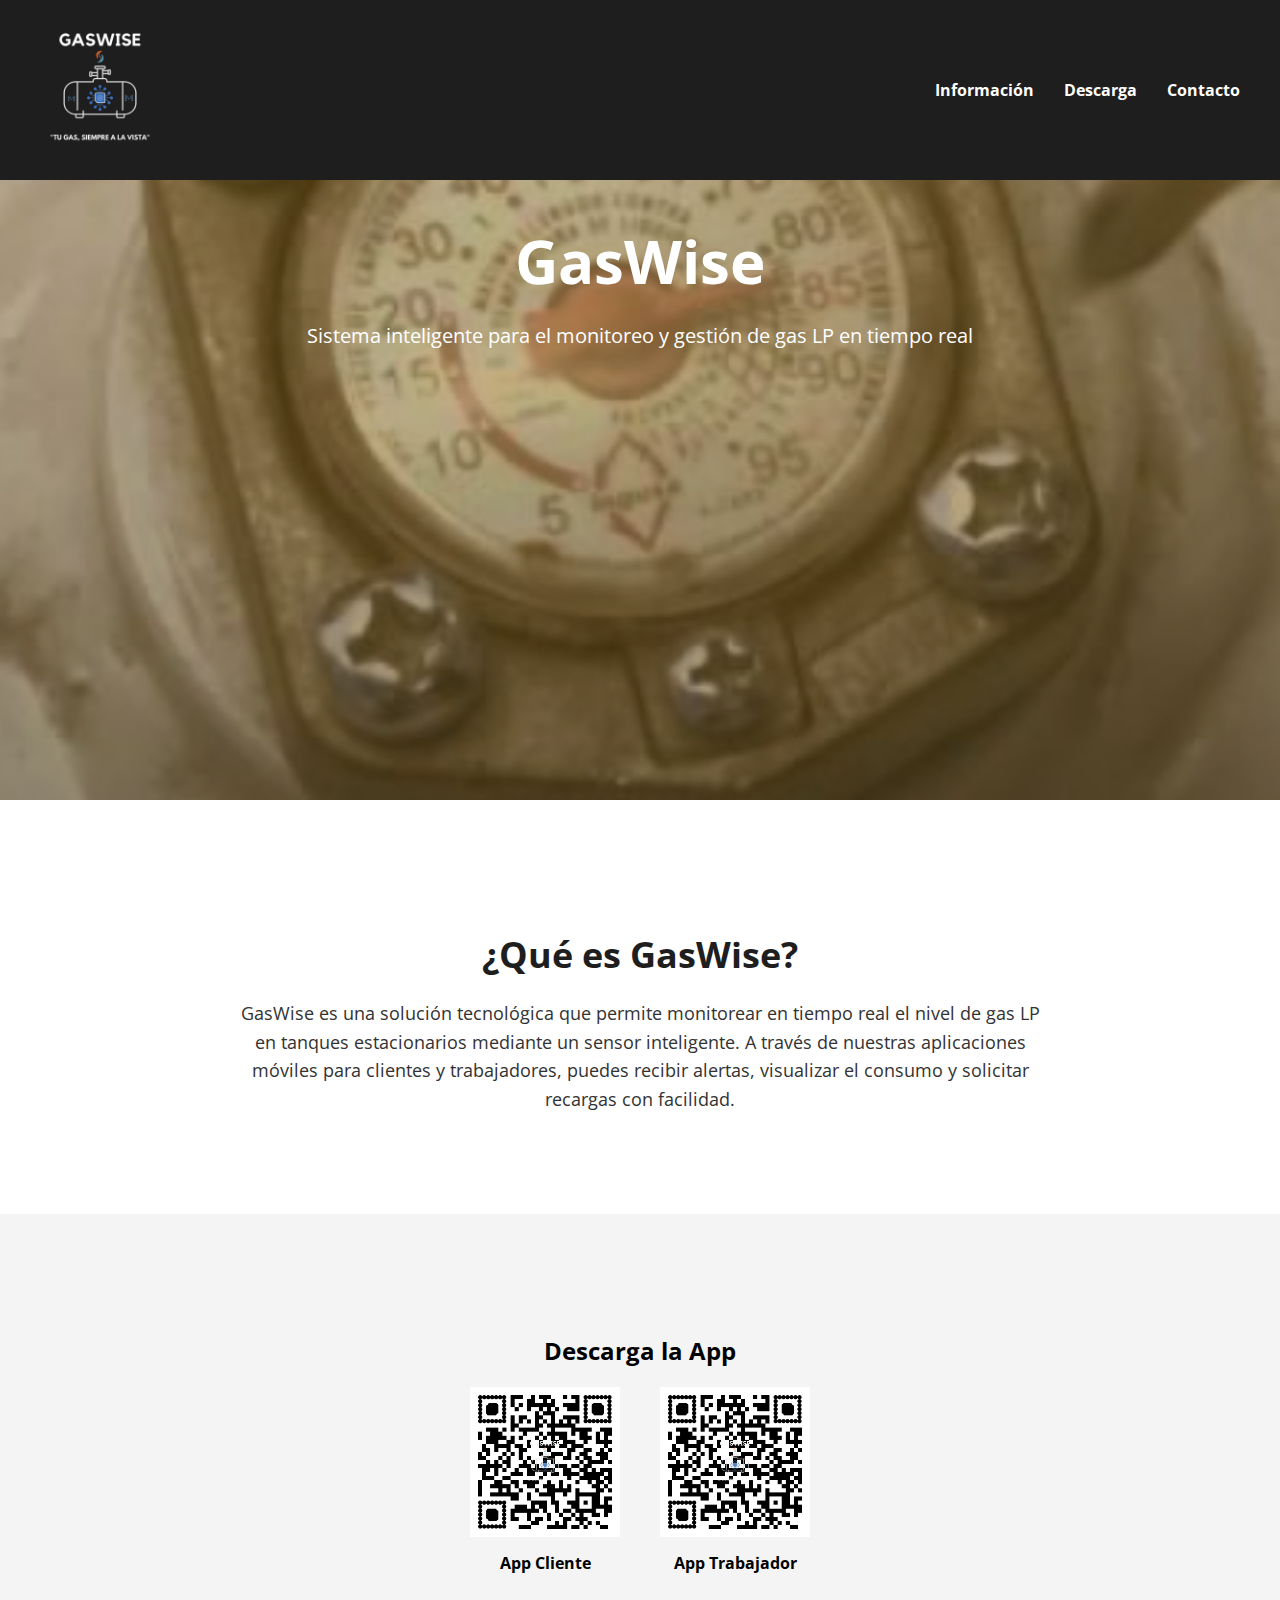
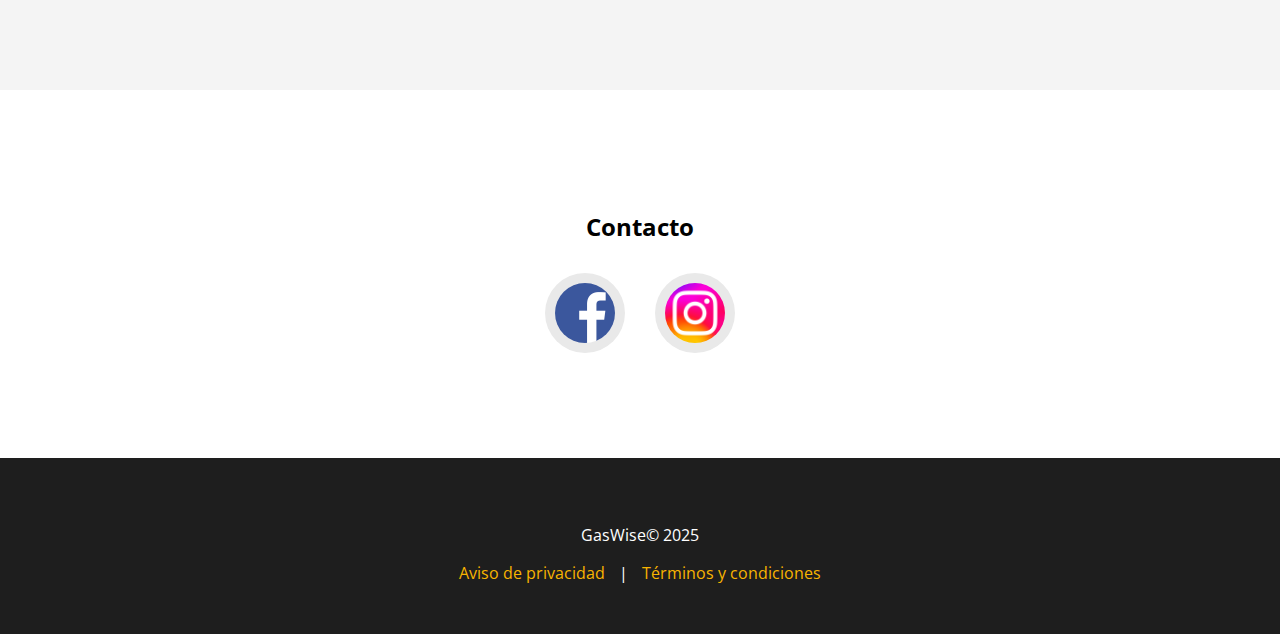
<file: index.html>
<!DOCTYPE html>
<html lang="es">

<head>
  <meta charset="UTF-8" />
  <meta name="viewport" content="width=device-width, initial-scale=1.0" />
  <title>GasWise</title>
  <link rel="stylesheet" href="style.css" />
</head>

<body>
  <nav class="navbar">
    <div class="container nav-container">
      <a href="#" class="logo-link">
        <img src="imagenes/logo_gw.png" alt="Logo GasWise" class="logo-header" />
      </a>
      <ul class="nav-links">
        <li><a href="#info">Información</a></li>
        <li><a href="#descarga">Descarga</a></li>
        <li><a href="#contacto">Contacto</a></li>
      </ul>
    </div>
  </nav>

  <!--Inicio-->
  <header class="inicio">
    <div class="container header-flex">
      <div>
        <h1 class="title">GasWise</h1>
        <p class="subtitle">Sistema inteligente para el monitoreo y gestión de gas LP en tiempo real</p>
      </div>
    </div>
  </header>

  <!--Info-->
  <section class="info-section" id="info">
    <div class="container">
      <h2>¿Qué es GasWise?</h2>
      <p>
        GasWise es una solución tecnológica que permite monitorear en tiempo real el nivel de gas LP en tanques
        estacionarios mediante un sensor inteligente. A través de nuestras aplicaciones móviles para clientes y
        trabajadores, puedes recibir alertas, visualizar el consumo y solicitar recargas con facilidad.
      </p>
    </div>
  </section>

  <!--Descarga-->
  <section class="download-section" id="descarga">
    <div class="container">
      <h2>Descarga la App</h2>
      <div class="qr-codes">
        <div class="qr">
          <img src="imagenes/qr.png" alt="QR Cliente" />
          <p>App Cliente</p>
        </div>
        <div class="qr">
          <img src="imagenes/qr.png" alt="QR Trabajador" />
          <p>App Trabajador</p>
        </div>
      </div>
    </div>
  </section>

  <!--Contacto-->
  <section class="contact-section" id="contacto">
    <div class="container">
      <h2>Contacto</h2>
      <div class="social-icons">
        <a href="https://www.facebook.com" target="_blank" class="icon facebook" title="Facebook">
          <img src="imagenes/logo_fb.png" alt="Facebook" />
        </a>
        <a href="https://www.instagram.com" target="_blank" class="icon instagram" title="Instagram">
          <img src="imagenes/logo_ig.png" alt="Instagram" />
        </a>
      </div>
    </div>
  </section>

  <!--Footer-->
  <footer class="footer">
    <div class="container">
      <p>GasWise© 2025</p>
      <a class="legal" onclick="showToast('Aviso de privacidad')">Aviso de privacidad</a>
      <span>|</span>
      <a class="legal" onclick="showToast('Términos y condiciones')">Términos y condiciones</a>
    </div>
  </footer>

  <div id="toast" class="toast"></div>

  <script>
    function showToast(message) {
      const toast = document.getElementById("toast");
      toast.textContent = message;
      toast.className = "toast show";
      setTimeout(() => {
        toast.className = toast.className.replace("show", "");
      }, 4000);
    }
  </script>
</body>

</html>
</file>
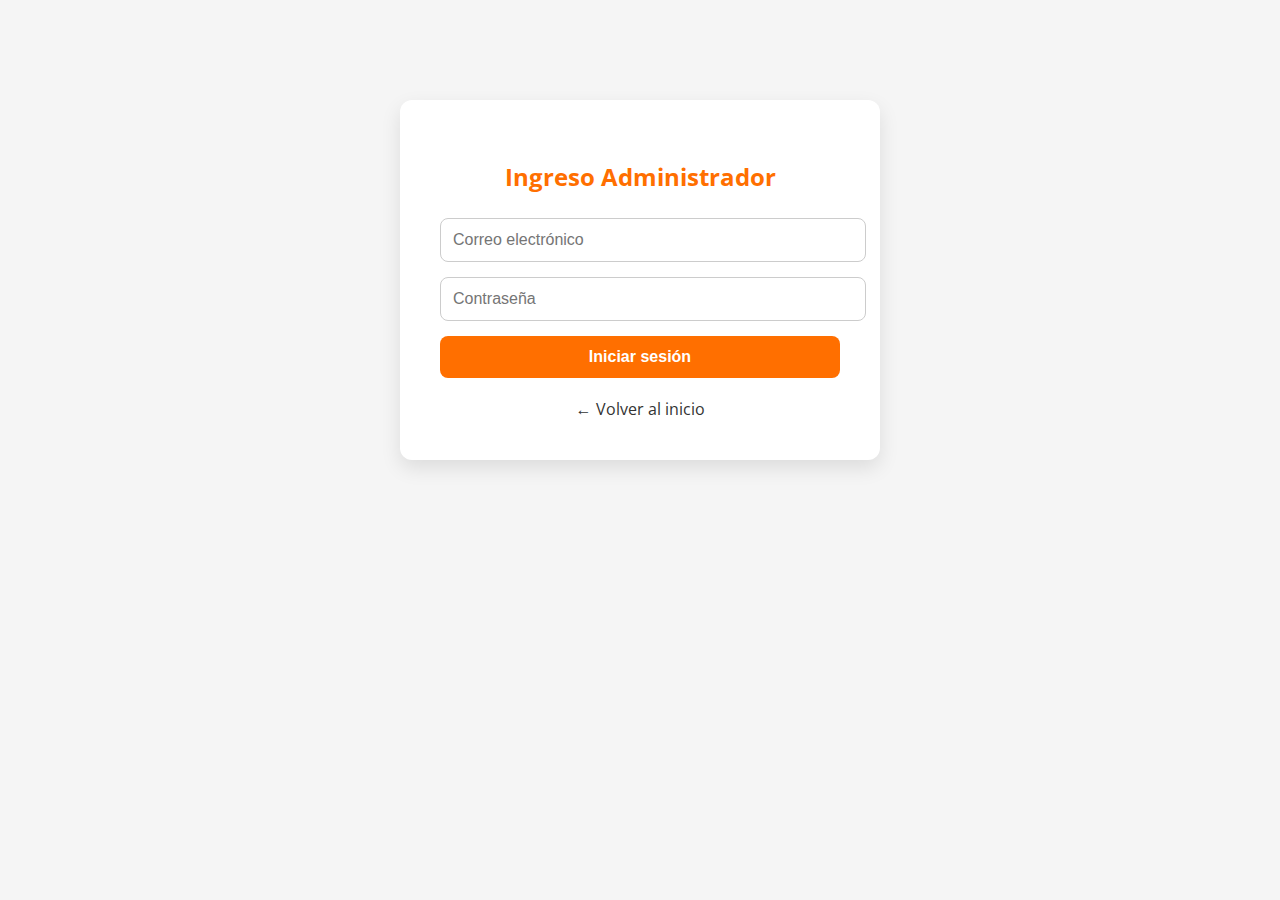
<file: admin-dashboard.html>
<!DOCTYPE html>
<html lang="es">
<head>
  <meta charset="UTF-8" />
  <meta name="viewport" content="width=device-width, initial-scale=1.0" />
  <title>Dashboard | GasWise</title>
  <link rel="stylesheet" href="style.css" />
  <style>
    body {
      background-color: #f5f5f5;
      padding: 80px 20px 40px;
      font-family: 'Open Sans', sans-serif;
    }

    .dashboard-container {
      max-width: 1200px;
      margin: auto;
      background: white;
      padding: 40px;
      border-radius: 16px;
      box-shadow: 0 8px 24px rgba(0, 0, 0, 0.1);
    }

    h1 {
      color: #ff6f00;
      margin-bottom: 30px;
      text-align: center;
    }

    .top-bar {
      display: flex;
      justify-content: space-between;
      margin-bottom: 20px;
      flex-wrap: wrap;
    }

    .top-bar button {
      background-color: #ff6f00;
      color: white;
      padding: 10px 20px;
      border: none;
      border-radius: 8px;
      font-weight: bold;
      cursor: pointer;
      transition: background-color 0.3s;
    }

    .top-bar button:hover {
      background-color: #e65c00;
    }

    table {
      width: 100%;
      border-collapse: collapse;
      margin-top: 20px;
    }

    th, td {
      border: 1px solid #ddd;
      padding: 12px;
      text-align: center;
    }

    th {
      background-color: #ff6f00;
      color: white;
    }

    tr:nth-child(even) {
      background-color: #f9f9f9;
    }

    .logout-btn {
      background-color: #ccc;
      color: #333;
    }

    .logout-btn:hover {
      background-color: #999;
      color: white;
    }
  </style>
</head>
<body>

  <div class="dashboard-container">
    <h1>Panel de Administración</h1>

    <div class="top-bar">
      <button onclick="mostrarFormulario()">Agregar Trabajador</button>
      <button class="logout-btn" onclick="cerrarSesion()">Cerrar Sesión</button>
    </div>

    <table>
      <thead>
        <tr>
          <th>ID</th>
          <th>Nombre</th>
          <th>Correo</th>
          <th>Teléfono</th>
          <th>Estado</th>
          <th>Acciones</th>
        </tr>
      </thead>
      <tbody id="tabla-trabajadores">
        <!-- Aquí se cargan los datos dinámicamente -->
      </tbody>
    </table>
  </div>

  <script>
    // Proteger ruta con JWT
    const token = localStorage.getItem('token');
    if (!token) {
      alert('Acceso no autorizado');
      window.location.href = 'admin-login.html';
    }

    async function cargarTrabajadores() {
      try {
        const res = await fetch('https://thegaswise.com:3001/api/trabajadores', {
          headers: { Authorization: `Bearer ${token}` }
        });
        const trabajadores = await res.json();

        const tbody = document.getElementById('tabla-trabajadores');
        tbody.innerHTML = '';

        trabajadores.forEach((t, i) => {
          tbody.innerHTML += `
            <tr>
              <td>${t.TrabajadorID}</td>
              <td>${t.Nombre}</td>
              <td>${t.Email}</td>
              <td>${t.Telefono || '-'}</td>
              <td>${t.Activo ? 'Activo' : 'Inactivo'}</td>
              <td>
                <button onclick="editarTrabajador(${t.TrabajadorID})">Editar</button>
                <button onclick="eliminarTrabajador(${t.TrabajadorID})">Eliminar</button>
              </td>
            </tr>
          `;
        });
      } catch (err) {
        console.error(err);
        alert('Error al cargar trabajadores');
      }
    }

    function cerrarSesion() {
      localStorage.removeItem('token');
      window.location.href = 'index.html';
    }

    function mostrarFormulario() {
      alert('Aquí irá el formulario para agregar trabajador');
    }

    function editarTrabajador(id) {
      alert('Editar trabajador ID: ' + id);
    }

    function eliminarTrabajador(id) {
      if (confirm('¿Estás seguro de eliminar al trabajador ID ' + id + '?')) {
        alert('Aquí se enviaría la petición DELETE al backend');
      }
    }

    cargarTrabajadores();
  </script>
</body>
</html>
</file>
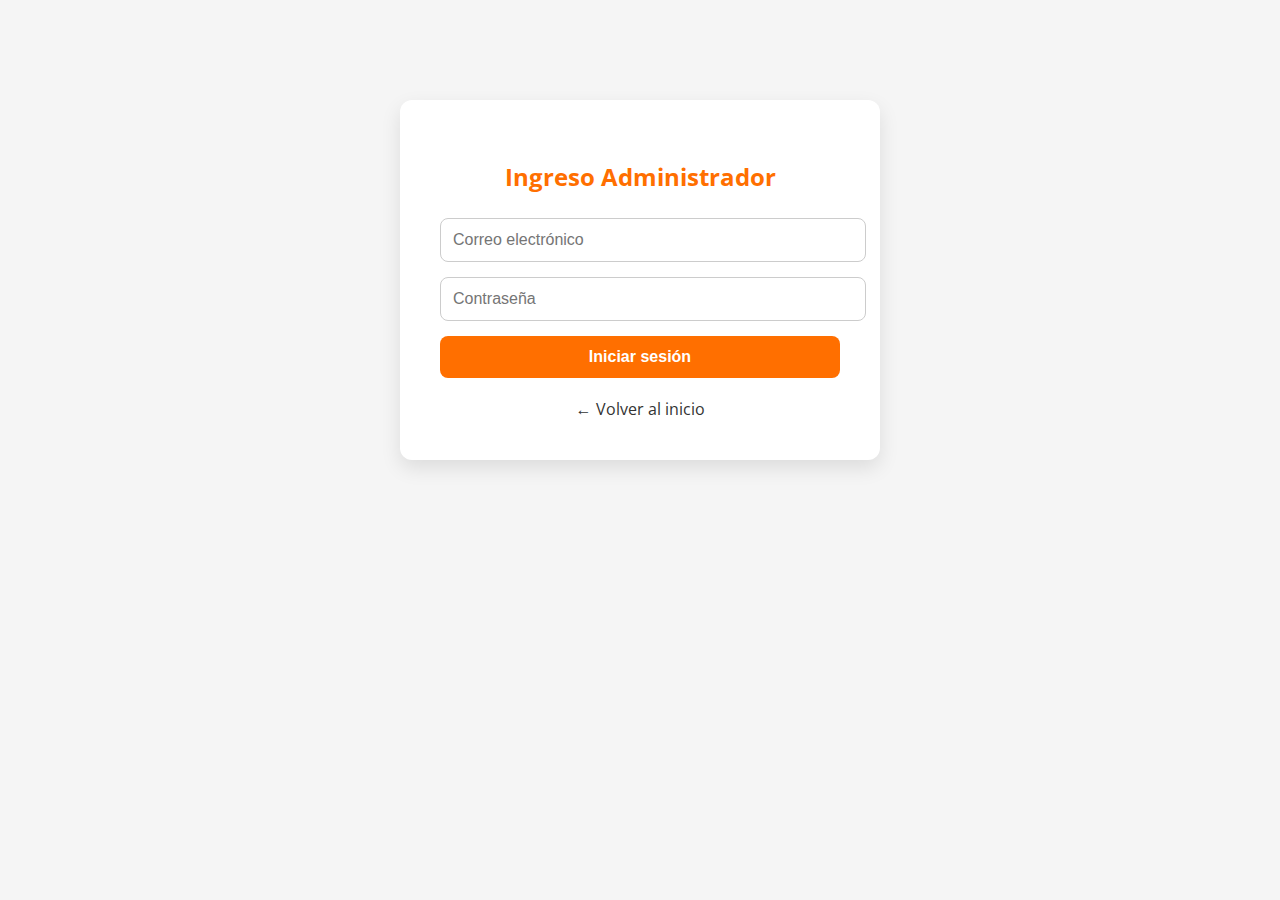
<file: admin-login.html>
<!DOCTYPE html>
<html lang="es">
<head>
  <meta charset="UTF-8" />
  <meta name="viewport" content="width=device-width, initial-scale=1.0" />
  <title>Admin Login | GasWise</title>
  <link rel="stylesheet" href="style.css" />
  <style>
    body {
      background: #f5f5f5;
      padding-top: 100px;
    }
    .login-container {
      max-width: 400px;
      margin: auto;
      background: white;
      padding: 40px;
      border-radius: 12px;
      box-shadow: 0 8px 20px rgba(0, 0, 0, 0.1);
      text-align: center;
    }
    .login-container h2 {
      margin-bottom: 25px;
      color: #ff6f00;
    }
    .login-container input {
      width: 100%;
      padding: 12px;
      margin-bottom: 15px;
      border: 1px solid #ccc;
      border-radius: 8px;
      font-size: 16px;
    }
    .login-container button {
      width: 100%;
      padding: 12px;
      border: none;
      border-radius: 8px;
      background-color: #ff6f00;
      color: white;
      font-weight: bold;
      cursor: pointer;
      font-size: 16px;
      transition: background-color 0.3s;
    }
    .login-container button:hover {
      background-color: #e65c00;
    }
    .back-link {
      display: block;
      margin-top: 20px;
      color: #333;
      text-decoration: none;
    }
    .back-link:hover {
      text-decoration: underline;
    }
  </style>
</head>
<body>
  <div class="login-container">
    <h2>Ingreso Administrador</h2>
    <form id="loginForm">
      <input type="email" id="email" placeholder="Correo electrónico" required />
      <input type="password" id="password" placeholder="Contraseña" required />
      <button type="submit">Iniciar sesión</button>
    </form>
    <a href="index.html" class="back-link">← Volver al inicio</a>
  </div>

  <script>
    document.addEventListener("DOMContentLoaded", () => {
      const loginForm = document.getElementById('loginForm');

      loginForm.addEventListener('submit', async (e) => {
        e.preventDefault();

        const email = document.getElementById('email').value;
        const password = document.getElementById('password').value;

        try {
          const res = await fetch('https://thegaswise.com:3001/login-admin', {
            method: 'POST',
            headers: { 
              'Content-Type': 'application/json' 
            },
            body: JSON.stringify({ email, password })
          });

          const data = await res.json();

          if (res.ok) {
            // Mensaje de bienvenida con el nombre del admin
            alert(`Bienvenido ${data.nombre}`);
            
            // Redirigir al dashboard (descomenta cuando lo tengas)
            window.location.href = 'admin-dashboard.html';
          } else {
            // Mostrar error específico del servidor
            alert(`Error: ${data.error || 'Credenciales incorrectas'}`);
          }
        } catch (err) {
          console.error('Error en login:', err);
          alert("Error de conexión con el servidor. Intenta nuevamente.");
        }
      });
    });
  </script>
</body>
</html>
</file>
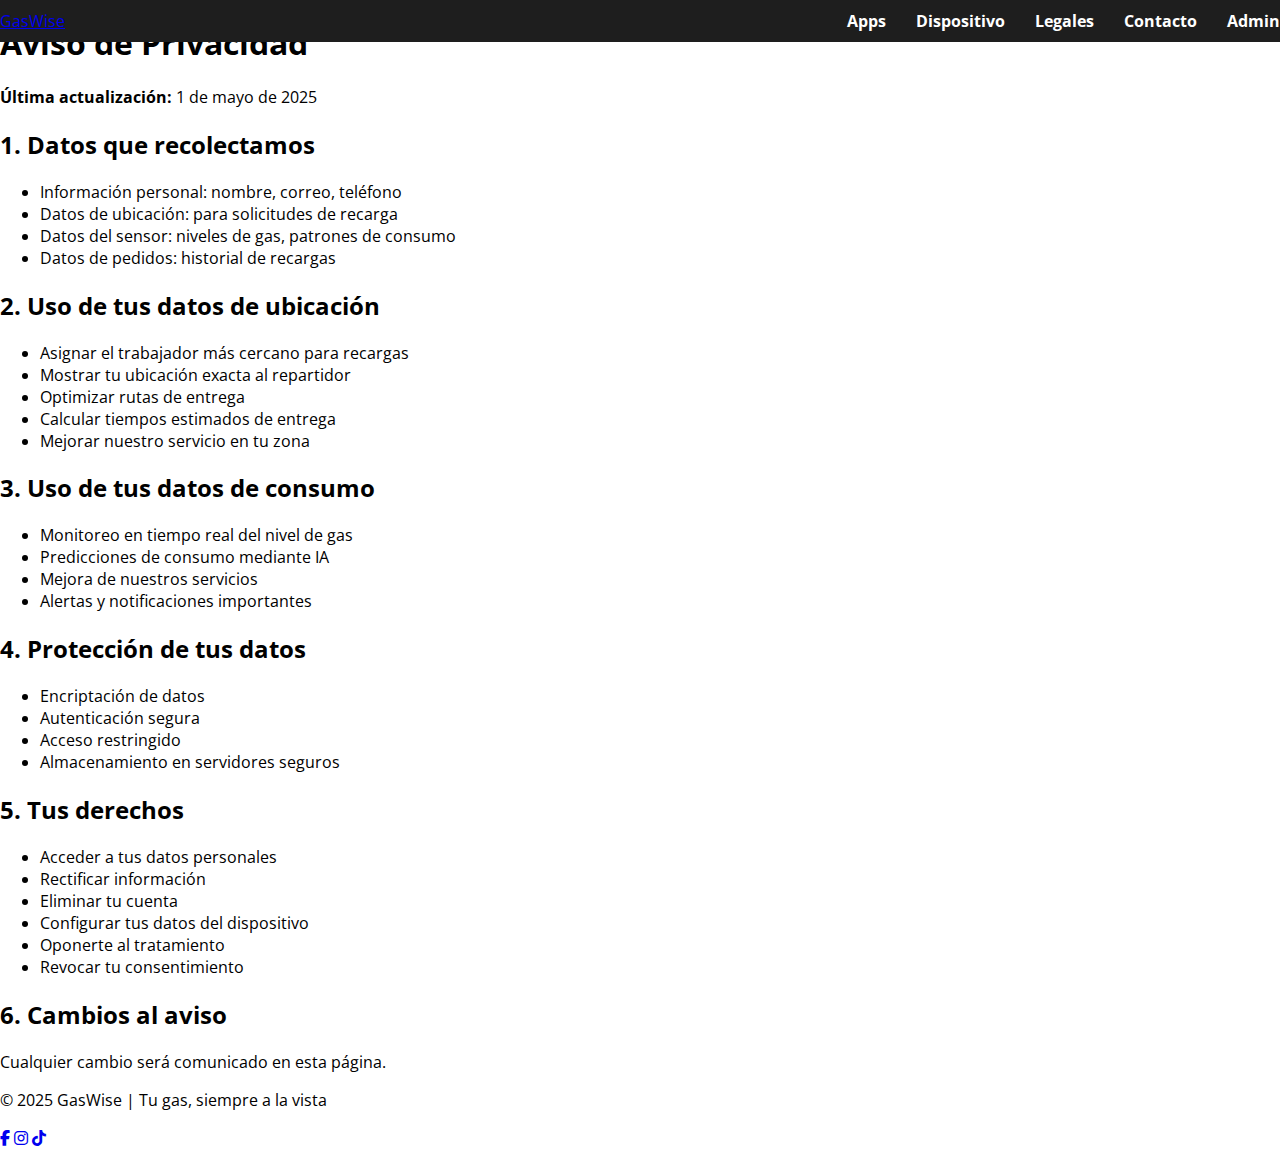
<file: aviso-de-privacidad.html>
<!DOCTYPE html>
<html lang="es">
<head>
  <meta charset="UTF-8" />
  <meta name="viewport" content="width=device-width, initial-scale=1.0" />
  <title>Aviso de Privacidad | GasWise</title>
  <link rel="stylesheet" href="style.css" />
  <link rel="stylesheet" href="https://cdnjs.cloudflare.com/ajax/libs/font-awesome/6.5.0/css/all.min.css" />
</head>
<body>

  <!-- NAVBAR -->
  <nav class="navbar">
    <div class="nav-container">
      <a href="index.html" class="logo">GasWise</a>
      <ul class="nav-links">
        <li><a href="index.html#apps">Apps</a></li>
        <li><a href="index.html#dispositivo">Dispositivo</a></li>
        <li><a href="index.html#legales">Legales</a></li>
        <li><a href="index.html#contacto">Contacto</a></li>
        <li><a href="admin-login.html" class="admin-link">Admin</a></li>
      </ul>
    </div>
  </nav>

  <!-- CONTENIDO LEGAL -->
  <section class="section">
    <div class="legal-text">
      <h1>Aviso de Privacidad</h1>
      <p><strong>Última actualización:</strong> 1 de mayo de 2025</p>

      <h2>1. Datos que recolectamos</h2>
      <ul>
        <li>Información personal: nombre, correo, teléfono</li>
        <li>Datos de ubicación: para solicitudes de recarga</li>
        <li>Datos del sensor: niveles de gas, patrones de consumo</li>
        <li>Datos de pedidos: historial de recargas</li>
      </ul>

      <h2>2. Uso de tus datos de ubicación</h2>
      <ul>
        <li>Asignar el trabajador más cercano para recargas</li>
        <li>Mostrar tu ubicación exacta al repartidor</li>
        <li>Optimizar rutas de entrega</li>
        <li>Calcular tiempos estimados de entrega</li>
        <li>Mejorar nuestro servicio en tu zona</li>
      </ul>

      <h2>3. Uso de tus datos de consumo</h2>
      <ul>
        <li>Monitoreo en tiempo real del nivel de gas</li>
        <li>Predicciones de consumo mediante IA</li>
        <li>Mejora de nuestros servicios</li>
        <li>Alertas y notificaciones importantes</li>
      </ul>

      <h2>4. Protección de tus datos</h2>
      <ul>
        <li>Encriptación de datos</li>
        <li>Autenticación segura</li>
        <li>Acceso restringido</li>
        <li>Almacenamiento en servidores seguros</li>
      </ul>

      <h2>5. Tus derechos</h2>
      <ul>
        <li>Acceder a tus datos personales</li>
        <li>Rectificar información</li>
        <li>Eliminar tu cuenta</li>
        <li>Configurar tus datos del dispositivo</li>
        <li>Oponerte al tratamiento</li>
        <li>Revocar tu consentimiento</li>
      </ul>

      <h2>6. Cambios al aviso</h2>
      <p>Cualquier cambio será comunicado en esta página.</p>
    </div>
  </section>

  <footer>
    <p>© 2025 GasWise | Tu gas, siempre a la vista</p>
    <div class="social-links">
      <a href="https://www.facebook.com/profile.php?id=61572986576704" target="_blank"><i class="fab fa-facebook-f"></i></a>
      <a href="https://www.instagram.com/gaswise/" target="_blank"><i class="fab fa-instagram"></i></a>
      <a href="https://tiktok.com" target="_blank"><i class="fab fa-tiktok"></i></a>
    </div>
  </footer>
</body>
</html>
</file>
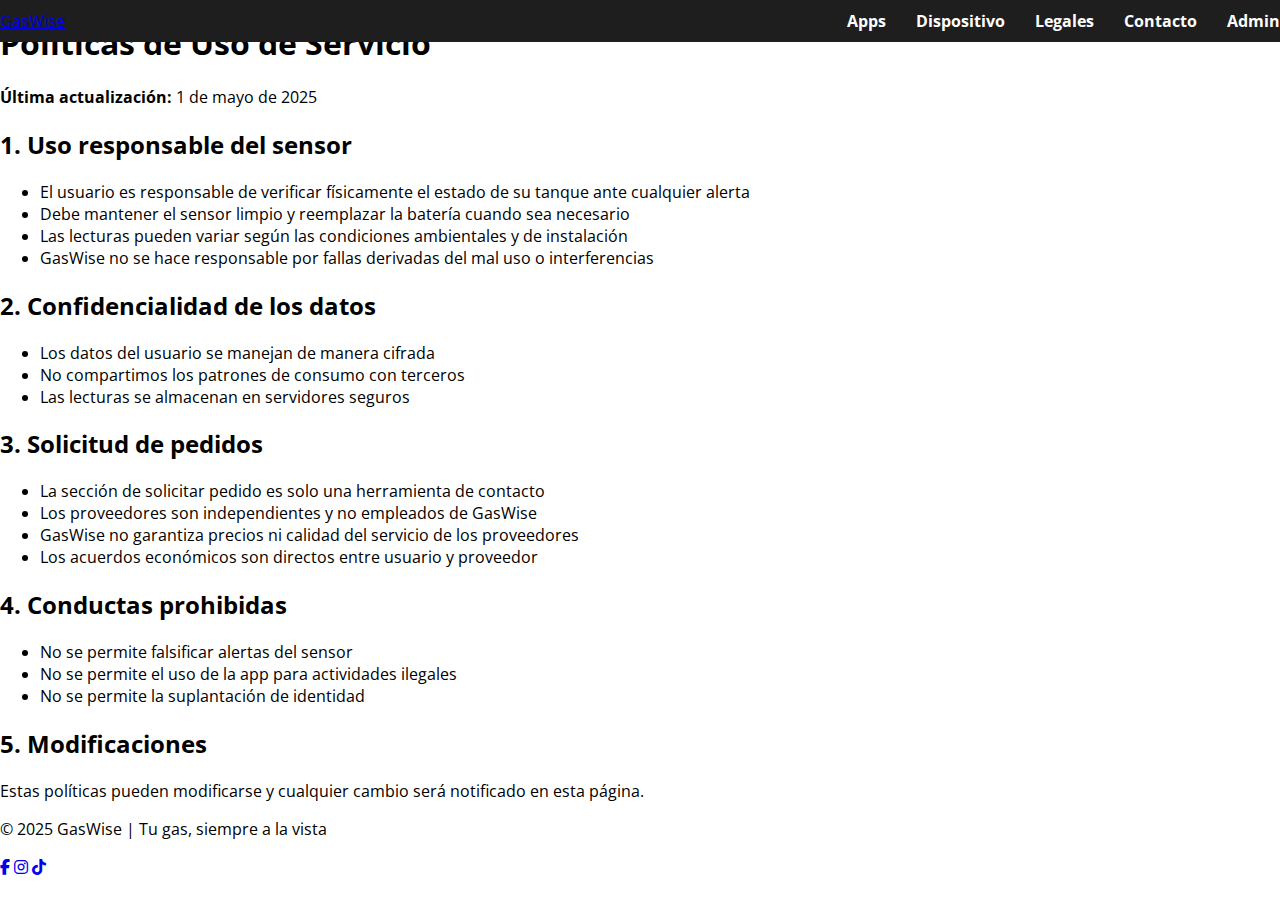
<file: politicas-y-uso.html>
<!DOCTYPE html>
<html lang="es">
<head>
  <meta charset="UTF-8" />
  <meta name="viewport" content="width=device-width, initial-scale=1.0" />
  <title>Políticas de Uso de Servicio | GasWise</title>
  <link rel="stylesheet" href="style.css" />
  <link rel="stylesheet" href="https://cdnjs.cloudflare.com/ajax/libs/font-awesome/6.5.0/css/all.min.css" />
</head>
<body>

  <!-- NAVBAR -->
  <nav class="navbar">
    <div class="nav-container">
      <a href="index.html" class="logo">GasWise</a>
      <ul class="nav-links">
        <li><a href="index.html#apps">Apps</a></li>
        <li><a href="index.html#dispositivo">Dispositivo</a></li>
        <li><a href="index.html#legales">Legales</a></li>
        <li><a href="index.html#contacto">Contacto</a></li>
        <li><a href="admin-login.html" class="admin-link">Admin</a></li>
      </ul>
    </div>
  </nav>

  <!-- CONTENIDO LEGAL -->
  <section class="section">
    <div class="legal-text">
      <h1>Políticas de Uso de Servicio</h1>
      <p><strong>Última actualización:</strong> 1 de mayo de 2025</p>

      <h2>1. Uso responsable del sensor</h2>
      <ul>
        <li>El usuario es responsable de verificar físicamente el estado de su tanque ante cualquier alerta</li>
        <li>Debe mantener el sensor limpio y reemplazar la batería cuando sea necesario</li>
        <li>Las lecturas pueden variar según las condiciones ambientales y de instalación</li>
        <li>GasWise no se hace responsable por fallas derivadas del mal uso o interferencias</li>
      </ul>

      <h2>2. Confidencialidad de los datos</h2>
      <ul>
        <li>Los datos del usuario se manejan de manera cifrada</li>
        <li>No compartimos los patrones de consumo con terceros</li>
        <li>Las lecturas se almacenan en servidores seguros</li>
      </ul>

      <h2>3. Solicitud de pedidos</h2>
      <ul>
        <li>La sección de solicitar pedido es solo una herramienta de contacto</li>
        <li>Los proveedores son independientes y no empleados de GasWise</li>
        <li>GasWise no garantiza precios ni calidad del servicio de los proveedores</li>
        <li>Los acuerdos económicos son directos entre usuario y proveedor</li>
      </ul>

      <h2>4. Conductas prohibidas</h2>
      <ul>
        <li>No se permite falsificar alertas del sensor</li>
        <li>No se permite el uso de la app para actividades ilegales</li>
        <li>No se permite la suplantación de identidad</li>
      </ul>

      <h2>5. Modificaciones</h2>
      <p>Estas políticas pueden modificarse y cualquier cambio será notificado en esta página.</p>
    </div>
  </section>

  <footer>
    <p>© 2025 GasWise | Tu gas, siempre a la vista</p>
    <div class="social-links">
      <a href="https://www.facebook.com/profile.php?id=61572986576704" target="_blank"><i class="fab fa-facebook-f"></i></a>
      <a href="https://www.instagram.com/gaswise/" target="_blank"><i class="fab fa-instagram"></i></a>
      <a href="https://tiktok.com" target="_blank"><i class="fab fa-tiktok"></i></a>
    </div>
  </footer>
</body>
</html>
</file>
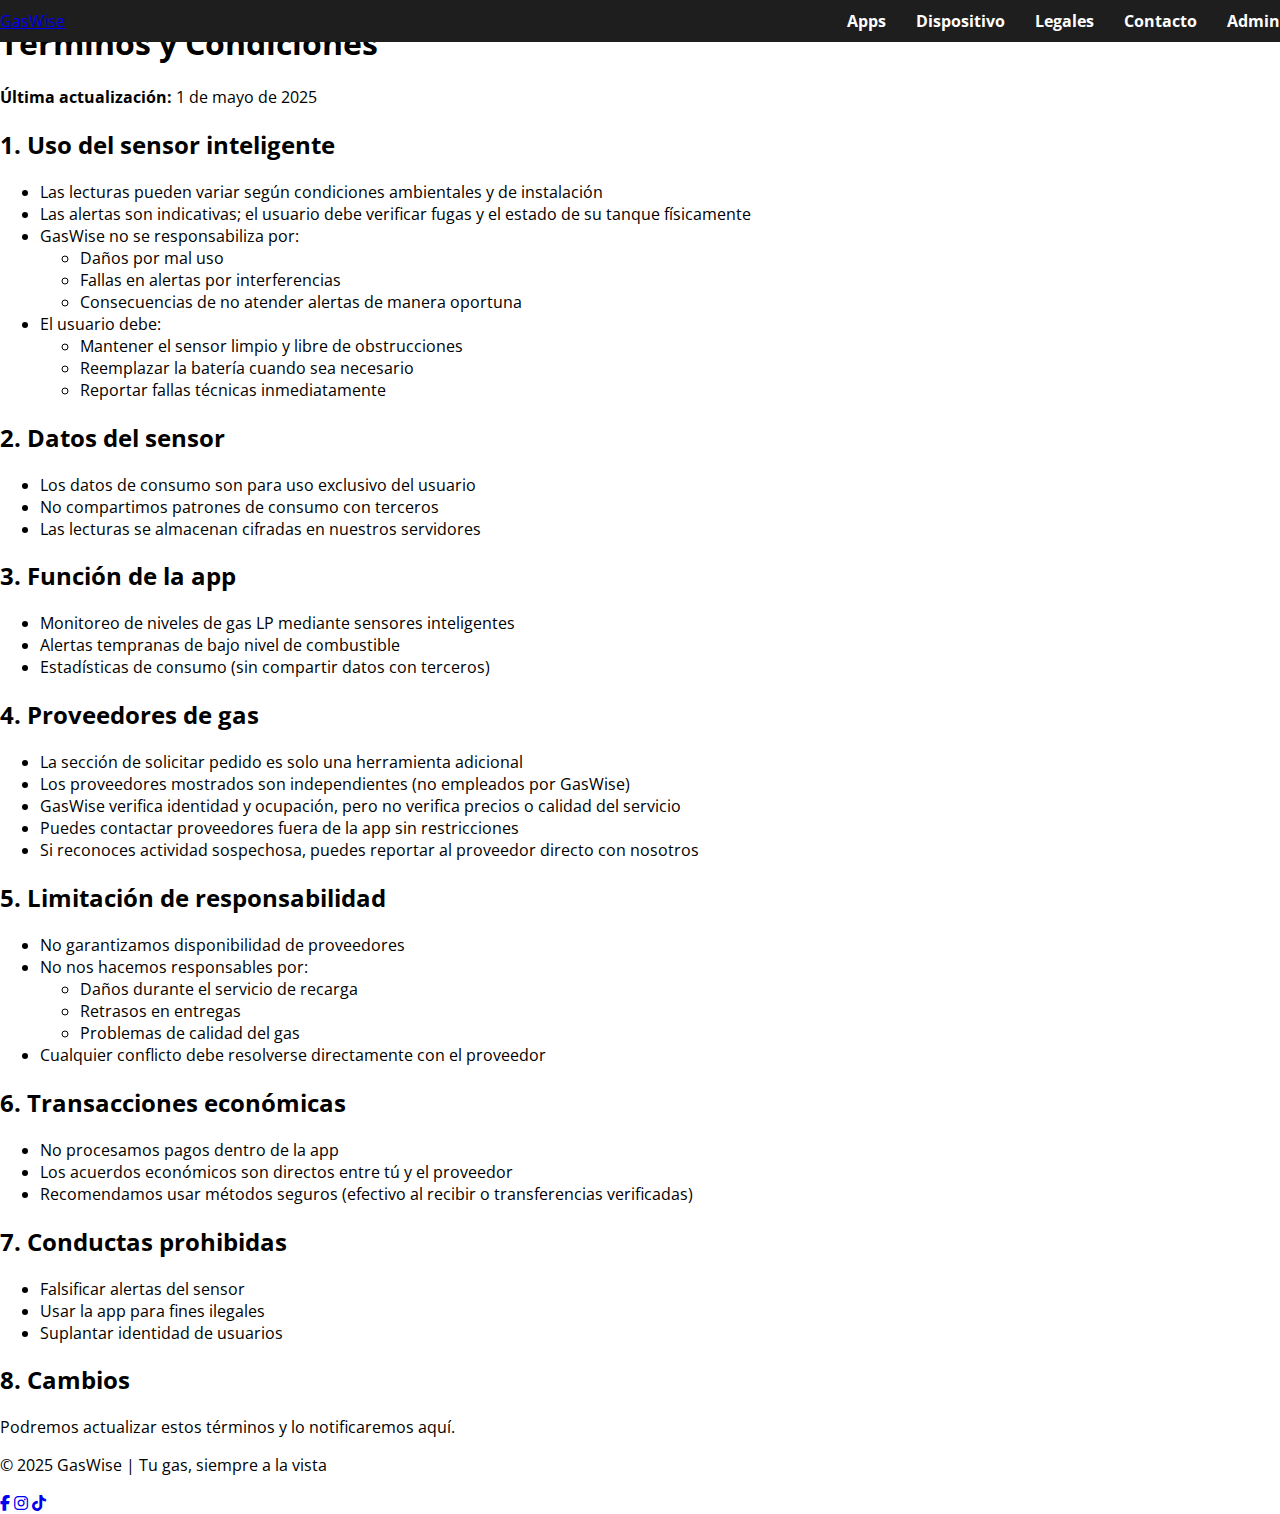
<file: terminos-y-condiciones.html>
<!DOCTYPE html>
<html lang="es">
<head>
  <meta charset="UTF-8" />
  <meta name="viewport" content="width=device-width, initial-scale=1.0" />
  <title>Términos y Condiciones | GasWise</title>
  <link rel="stylesheet" href="style.css" />
  <link rel="stylesheet" href="https://cdnjs.cloudflare.com/ajax/libs/font-awesome/6.5.0/css/all.min.css" />
</head>
<body>

  <!-- NAVBAR -->
  <nav class="navbar">
    <div class="nav-container">
      <a href="index.html" class="logo">GasWise</a>
      <ul class="nav-links">
        <li><a href="index.html#apps">Apps</a></li>
        <li><a href="index.html#dispositivo">Dispositivo</a></li>
        <li><a href="index.html#legales">Legales</a></li>
        <li><a href="index.html#contacto">Contacto</a></li>
        <li><a href="admin-login.html" class="admin-link">Admin</a></li>
      </ul>
    </div>
  </nav>

  <!-- CONTENIDO LEGAL -->
  <section class="section">
    <div class="legal-text">
      <h1>Términos y Condiciones</h1>
      <p><strong>Última actualización:</strong> 1 de mayo de 2025</p>

      <h2>1. Uso del sensor inteligente</h2>
      <ul>
        <li>Las lecturas pueden variar según condiciones ambientales y de instalación</li>
        <li>Las alertas son indicativas; el usuario debe verificar fugas y el estado de su tanque físicamente</li>
        <li>GasWise no se responsabiliza por:
          <ul>
            <li>Daños por mal uso</li>
            <li>Fallas en alertas por interferencias</li>
            <li>Consecuencias de no atender alertas de manera oportuna</li>
          </ul>
        </li>
        <li>El usuario debe:
          <ul>
            <li>Mantener el sensor limpio y libre de obstrucciones</li>
            <li>Reemplazar la batería cuando sea necesario</li>
            <li>Reportar fallas técnicas inmediatamente</li>
          </ul>
        </li>
      </ul>

      <h2>2. Datos del sensor</h2>
      <ul>
        <li>Los datos de consumo son para uso exclusivo del usuario</li>
        <li>No compartimos patrones de consumo con terceros</li>
        <li>Las lecturas se almacenan cifradas en nuestros servidores</li>
      </ul>

      <h2>3. Función de la app</h2>
      <ul>
        <li>Monitoreo de niveles de gas LP mediante sensores inteligentes</li>
        <li>Alertas tempranas de bajo nivel de combustible</li>
        <li>Estadísticas de consumo (sin compartir datos con terceros)</li>
      </ul>

      <h2>4. Proveedores de gas</h2>
      <ul>
        <li>La sección de solicitar pedido es solo una herramienta adicional</li>
        <li>Los proveedores mostrados son independientes (no empleados por GasWise)</li>
        <li>GasWise verifica identidad y ocupación, pero no verifica precios o calidad del servicio</li>
        <li>Puedes contactar proveedores fuera de la app sin restricciones</li>
        <li>Si reconoces actividad sospechosa, puedes reportar al proveedor directo con nosotros</li>
      </ul>

      <h2>5. Limitación de responsabilidad</h2>
      <ul>
        <li>No garantizamos disponibilidad de proveedores</li>
        <li>No nos hacemos responsables por:
          <ul>
            <li>Daños durante el servicio de recarga</li>
            <li>Retrasos en entregas</li>
            <li>Problemas de calidad del gas</li>
          </ul>
        </li>
        <li>Cualquier conflicto debe resolverse directamente con el proveedor</li>
      </ul>

      <h2>6. Transacciones económicas</h2>
      <ul>
        <li>No procesamos pagos dentro de la app</li>
        <li>Los acuerdos económicos son directos entre tú y el proveedor</li>
        <li>Recomendamos usar métodos seguros (efectivo al recibir o transferencias verificadas)</li>
      </ul>

      <h2>7. Conductas prohibidas</h2>
      <ul>
        <li>Falsificar alertas del sensor</li>
        <li>Usar la app para fines ilegales</li>
        <li>Suplantar identidad de usuarios</li>
      </ul>

      <h2>8. Cambios</h2>
      <p>Podremos actualizar estos términos y lo notificaremos aquí.</p>
    </div>
  </section>

  <footer>
    <p>© 2025 GasWise | Tu gas, siempre a la vista</p>
    <div class="social-links">
      <a href="https://www.facebook.com/profile.php?id=61572986576704" target="_blank"><i class="fab fa-facebook-f"></i></a>
      <a href="https://www.instagram.com/gaswise/" target="_blank"><i class="fab fa-instagram"></i></a>
      <a href="https://tiktok.com" target="_blank"><i class="fab fa-tiktok"></i></a>
    </div>
  </footer>
</body>
</html>
</file>
<file: style.css>
@import url('https://fonts.googleapis.com/css2?family=Open+Sans:ital,wght@0,300..800;1,300..800&display=swap');

body {
  font-family: 'Open Sans', sans-serif;
  margin: 0;
  padding: 0;
  box-sizing: border-box;
}

.container {
  max-width: 1200px;
  margin: auto;
  padding: 20px;
  text-align: center;
}

.navbar {
  background-color: #1e1e1e;
  position: fixed;
  top: 0;
  width: 100%;
  z-index: 999;
  padding: 10px 0;
}

.nav-container {
  display: flex;
  justify-content: space-between;
  align-items: center;
}

.logo-link {
  display: flex;
  align-items: center;
}

.logo-header {
  width: 120px;
  height: auto;
}

.nav-links {
  list-style: none;
  display: flex;
  gap: 30px;
  margin: 0;
}

.nav-links li a {
  color: #fff;
  text-decoration: none;
  font-weight: bold;
  transition: color 0.3s;
}

.nav-links li a:hover {
  color: #f8b400;
}

.inicio {
  background-image: url('imagenes/bg.png');
  background-size: cover;
  background-position: center;
  background-repeat: no-repeat;
  color: #fff;
  padding: 160px 20px 100px;
  min-height: 60vh;
}

.header-flex {
  display: flex;
  align-items: center;
  justify-content: center;
  flex-wrap: wrap;
}

.title {
  font-size: 60px;
  margin-bottom: 20px;
}

.subtitle {
  font-size: 20px;
}

#info, #descarga, #contacto {
  scroll-margin-top: 120px;
}

.info-section {
  padding: 80px 20px;
  background-color: #ffffff;
}

.info-section h2 {
  font-size: 36px;
  color: #1e1e1e;
  margin-bottom: 20px;
}

.info-section p {
  font-size: 18px;
  color: #333;
  max-width: 800px;
  margin: auto;
  line-height: 1.6;
}

.download-section {
  padding: 80px 20px;
  background-color: #f4f4f4;
}

.qr-codes {
  display: flex;
  justify-content: center;
  gap: 40px;
  flex-wrap: wrap;
}

.qr img {
  width: 150px;
  height: 150px;
}

.qr p {
  margin-top: 10px;
  font-weight: bold;
}

.contact-section {
  padding: 80px 20px;
  background-color: #fff;
}

.social-icons {
  display: flex;
  justify-content: center;
  gap: 30px;
  margin-top: 30px;
}

.icon img {
  width: 60px;
  height: 60px;
  border-radius: 50%;
  background-color: #e9e9e9;
  padding: 10px;
  transition: transform 0.3s ease;
}

.icon img:hover {
  transform: scale(1.1);
}

.footer {
  background-color: #1e1e1e;
  color: #fff;
  padding: 30px 20px;
}

.footer .legal {
  color: #f8b400;
  text-decoration: none;
  margin: 0 10px;
  cursor: pointer;
}

.toast {
  visibility: hidden;
  min-width: 250px;
  background-color: #333;
  color: #fff;
  text-align: center;
  border-radius: 8px;
  padding: 20px;
  position: fixed;
  z-index: 1000;
  bottom: 40px;
  left: 50%;
  transform: translateX(-50%);
  font-size: 16px;
  opacity: 0;
  transition: opacity 0.3s ease, visibility 0.3s ease;
}

.toast.show {
  visibility: visible;
  opacity: 1;
}

/*Responsivo*/
@media (max-width: 991px) {
  .inicio {
    padding: 160px 20px 60px;
  }

  .header-flex {
    flex-direction: column;
    text-align: center;
  }

  .title {
    font-size: 40px;
  }

  .subtitle {
    font-size: 16px;
  }

  .qr-codes {
    flex-direction: column;
    gap: 20px;
  }

  .qr img {
    width: 120px;
    height: 120px;
  }

  .contact-section {
    padding: 60px 20px;
  }

  .social-icons {
    gap: 20px;
  }

  .icon img {
    width: 50px;
    height: 50px;
  }

  .footer {
    padding: 20px 10px;
    font-size: 14px;
  }

  .toast {
    bottom: 20px;
    font-size: 14px;
    padding: 15px;
  }

  .nav-links {
    flex-direction: column;
    align-items: flex-end;
    gap: 10px;
    padding-right: 20px;
  }
}
</file>
